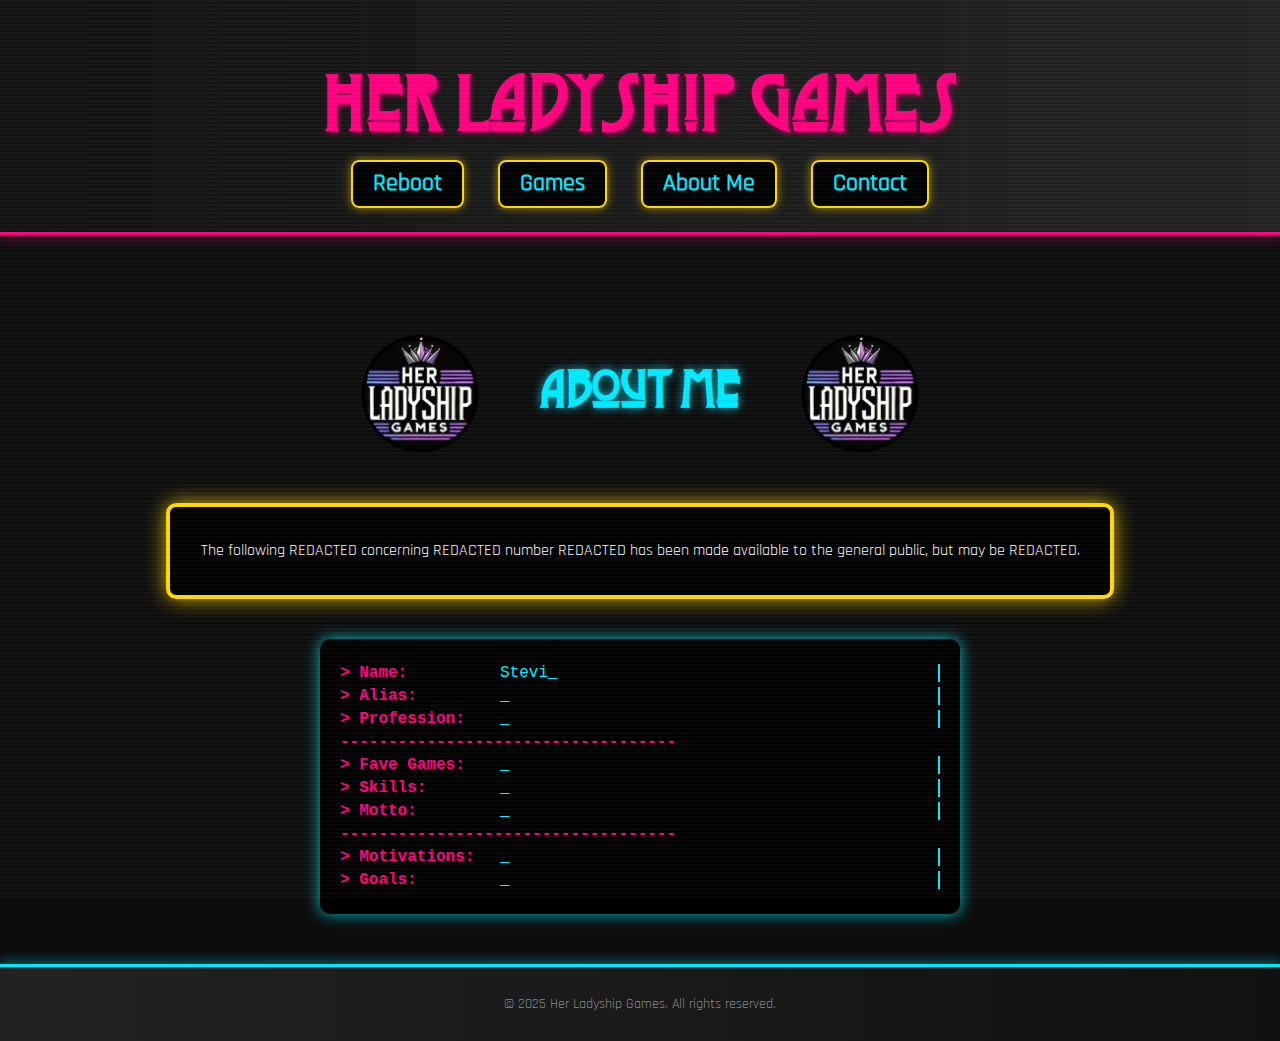
<file: about.html>
<!DOCTYPE html>
<html lang="en">

<head>
    <meta charset="UTF-8">
    <meta name="viewport" content="width=device-width, initial-scale=1.0">
    <title>About Me - Her Ladyship Games</title>
    <link rel="stylesheet" href="css/main.css">
</head>

<body>
    <header>
        <h1 class="title">Her Ladyship Games</h1>
        <nav>
            <ul>
                <li><a href="index.html">Reboot</a></li>
                <li><a href="games.html">Games</a></li>
                <li><a href="about.html">About Me</a></li>
                <li><a href="contact.html">Contact</a></li>
            </ul>
        </nav>
    </header>

    <section class="about-container">

        <div class="about-header">
            <div class="spinning-wrapper left">
                <img src="assets/logo_sticker.png" alt="Spinning Logo" class="spinning-logo">
            </div>
            <h2 class="glowing-text">About Me</h2>
            <div class="spinning-wrapper right">
                <img src="assets/logo_sticker.png" alt="Spinning Logo" class="spinning-logo">
            </div>
        </div>
        
        <div class="gold-frame">
            <p>The following REDACTED concerning REDACTED number REDACTED has been made available to the general public, but may be REDACTED.</p>
        </div>

        <div class="bio-terminal" id="bio-container">
            <!-- from about-bio.js -->
        </div>
             
    </section>

    <footer>
        <p>&copy; 2025 Her Ladyship Games. All rights reserved.</p>
    </footer>

    <script src="js/about-bio.js"></script>

</body>
</html>
</file>
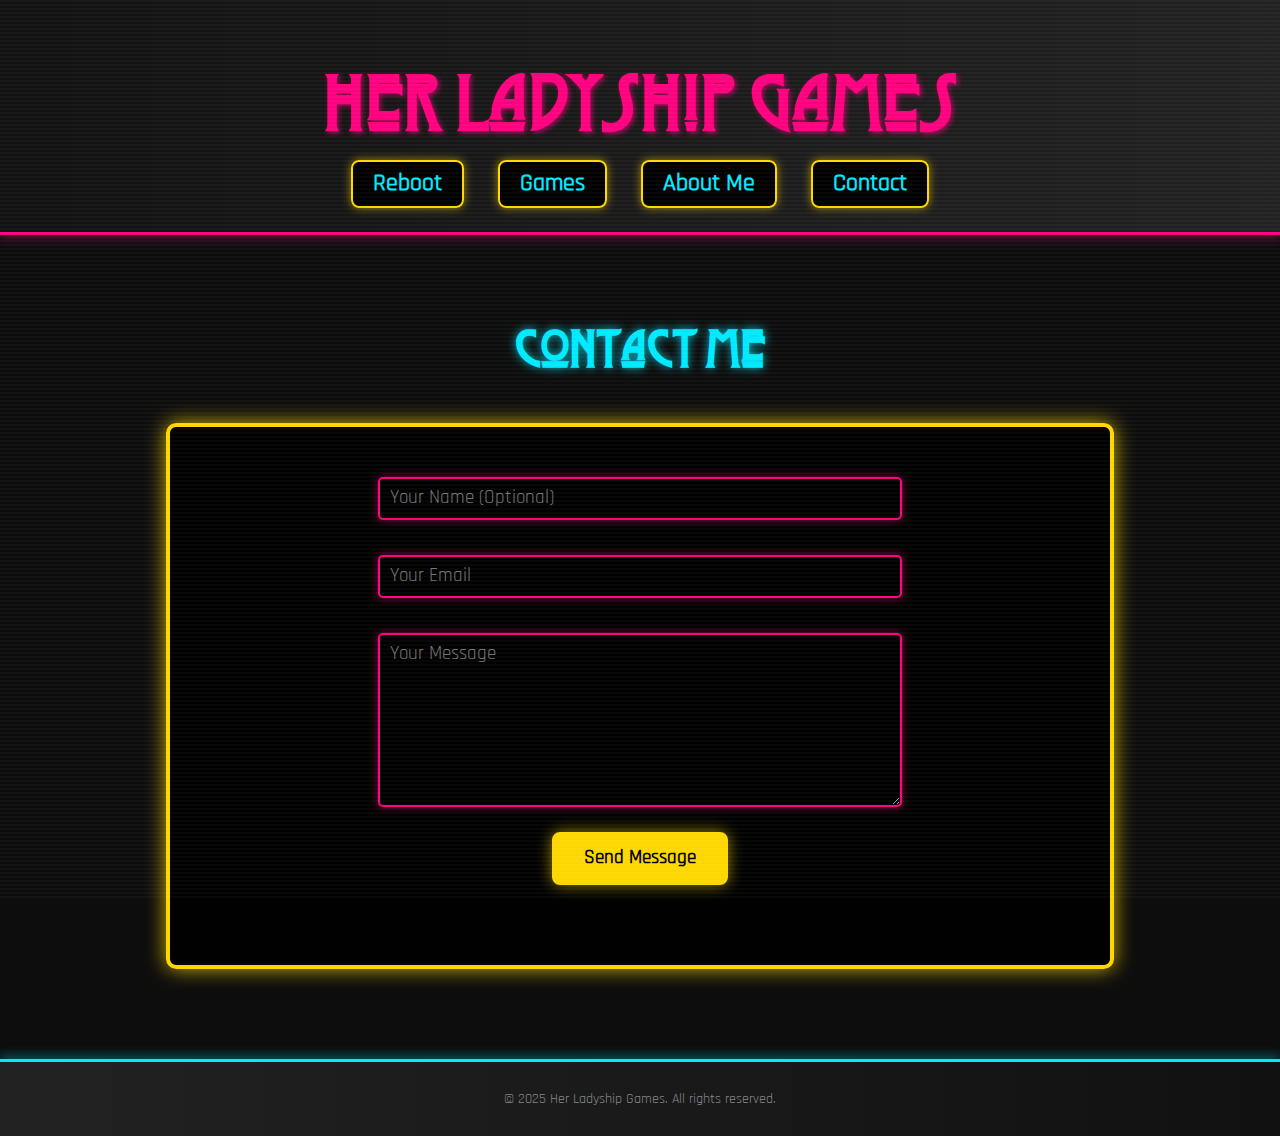
<file: contact.html>
<!DOCTYPE html>
<html lang="en">

<head>
    <meta charset="UTF-8">
    <meta name="viewport" content="width=device-width, initial-scale=1.0">
    <title>Contact - Her Ladyship Games</title>
    <link rel="stylesheet" href="css/main.css">
</head>

<body>
    <header>
        <h1 class="title">Her Ladyship Games</h1>
        <nav>
            <ul>
                <li><a href="index.html">Reboot</a></li>
                <li><a href="games.html">Games</a></li>
                <li><a href="about.html">About Me</a></li>
                <li><a href="contact.html">Contact</a></li>
            </ul>
        </nav>
    </header>

    <section class="contact-container">

        <h2 class="glowing-text">Contact Me</h2>

        <div class="gold-frame">
            <form id="contact-form">
                <input type="text" name="name" placeholder="Your Name (Optional)" class="contact-input">
                <input type="email" name="email" placeholder="Your Email" required class="contact-input">
                <textarea name="message" placeholder="Your Message" required class="contact-textarea"></textarea>
                <button type="submit" class="contact-button">Send Message</button>
            </form>
        </div>

    </section>

    <footer>
        <p>&copy; 2025 Her Ladyship Games. All rights reserved.</p>
    </footer>

    <script>
        document.getElementById("contact-form").addEventListener("submit", function(event) {
            event.preventDefault(); // Prevent default redirection
        
            const form = event.target;
            const formData = new FormData(form);
        
            fetch("https://formspree.io/f/xkgjgdql", {
                method: "POST",
                body: formData,
                headers: { "Accept": "application/json" }
            }).then(response => {
                if (response.ok) {
                    window.location.href = "thank-you.html"; // Redirect to home page
                } else {
                    alert("Something went wrong. Please try again.");
                }
            }).catch(error => alert("Error: " + error));
        });
    </script>
    
</body>
</html>
</file>
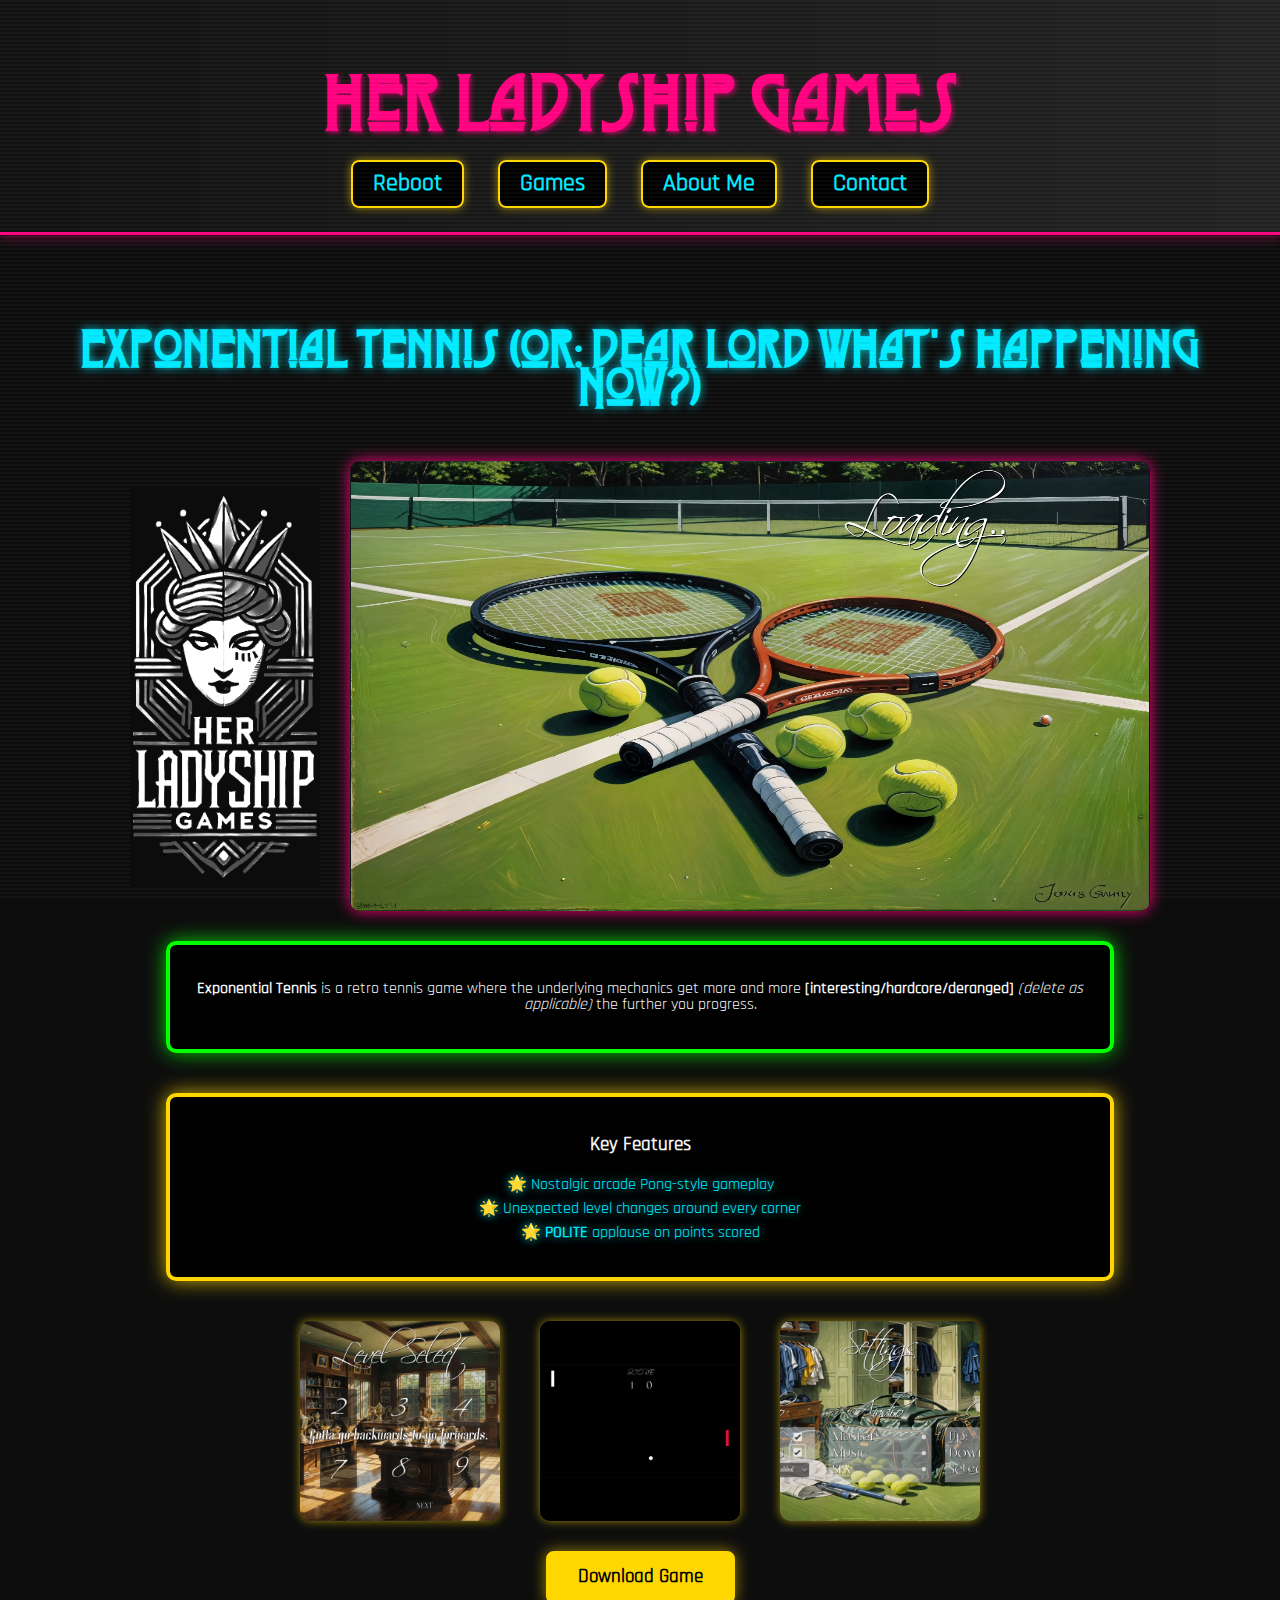
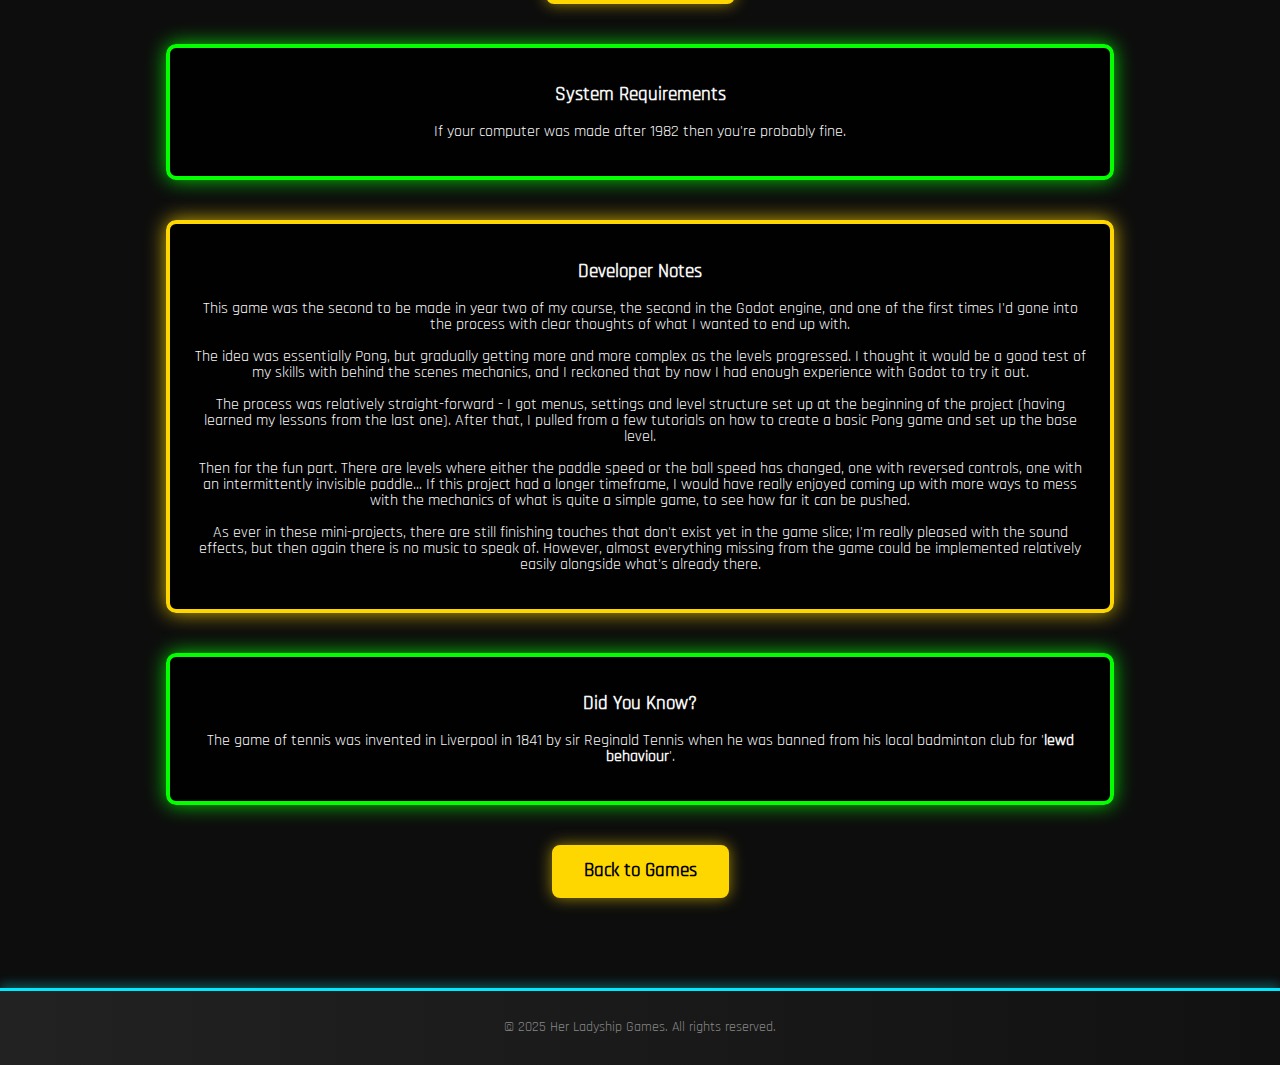
<file: game2.html>
<!DOCTYPE html>
<html lang="en">

<head>
    <meta charset="UTF-8">
    <meta name="viewport" content="width=device-width, initial-scale=1.0">
    <title>Exponential Tennis - Her Ladyship Games</title>
    <link rel="stylesheet" href="css/main.css">
</head>

<body>
    <header>
        <h1 class="title">Her Ladyship Games</h1>
        <nav>
            <ul>
                <li><a href="index.html">Reboot</a></li>
                <li><a href="games.html">Games</a></li>
                <li><a href="about.html">About Me</a></li>
                <li><a href="contact.html">Contact</a></li>
            </ul>
        </nav>
    </header>

    <section class="game-page-container">

        <h2 class="glowing-text">Exponential Tennis (or: Dear Lord What's Happening Now?)</h2>

        <div class="game-media-container">
            <img src="assets/logo3.png" alt="Her Ladyship Logo" class="game-logo">
            <video class="game-video" autoplay loop muted>
            <source src="assets/tennis_vid.mp4" type="video/mp4">
            Your browser does not support the video tag.
            </video>
        </div>

        <div class="lime-frame">
            <p><strong>Exponential Tennis</strong> is a retro tennis game where the underlying mechanics get more and more <strong>[interesting/hardcore/deranged]</strong> <em>(delete as applicable)</em> the further you progress.</p>
        </div>

        <div class="gold-frame">
            <h3>Key Features</h3>
            <ul class="game-features">
                <li>🌟 Nostalgic arcade Pong-style gameplay</li>
                <li>🌟 Unexpected level changes around every corner</li>
                <li>🌟 <strong>POLITE</strong> applause on points scored</li>
            </ul>
        </div>        

        <div class="game-screenshots">
            <img src="assets/tennis1.png" alt="Game Screenshot 1">
            <img src="assets/tennis2.png" alt="Game Screenshot 2">
            <img src="assets/tennis3.png" alt="Game Screenshot 3">
        </div>

        <a href="https://her-ladyship.itch.io/exponential-tennisv2" class="contact-button" target="_blank">Download Game</a>

        <div class="lime-frame">
            <h3>System Requirements</h3>
            <p>If your computer was made after 1982 then you're probably fine.</p>
        </div>

        <div class="gold-frame">
            <h3>Developer Notes</h3>
            <p>This game was the second to be made in year two of my course, the second in the Godot engine, and one of the first times I'd gone into the process with clear thoughts of what I wanted to end up with.</p>
            <p>The idea was essentially Pong, but gradually getting more and more complex as the levels progressed. I thought it would be a good test of my skills with behind the scenes mechanics, and I reckoned that by now I had enough experience with Godot to try it out.</p>
            <p>The process was relatively straight-forward - I got menus, settings and level structure set up at the beginning of the project (having learned my lessons from the last one). After that, I pulled from a few tutorials on how to create a basic Pong game and set up the base level.</p>
            <p>Then for the fun part. There are levels where either the paddle speed or the ball speed has changed, one with reversed controls, one with an intermittently invisible paddle... If this project had a longer timeframe, I would have really enjoyed coming up with more ways to mess with the mechanics of what is quite a simple game, to see how far it can be pushed.</p>
            <p>As ever in these mini-projects, there are still finishing touches that don't exist yet in the game slice; I'm really pleased with the sound effects, but then again there is no music to speak of. However, almost everything missing from the game could be implemented relatively easily alongside what's already there.</p>
        </div>

        <div class="lime-frame">
            <h3>Did You Know?</h3>
            <p>The game of tennis was invented in Liverpool in 1841 by sir Reginald Tennis when he was banned from his local badminton club for '<strong>lewd behaviour</strong>'.</p>
        </div>

        <a href="games.html" class="contact-button">Back to Games</a>

    </section>

    <footer>
        <p>&copy; 2025 Her Ladyship Games. All rights reserved.</p>
    </footer>
    
</body>
</html>
</file>
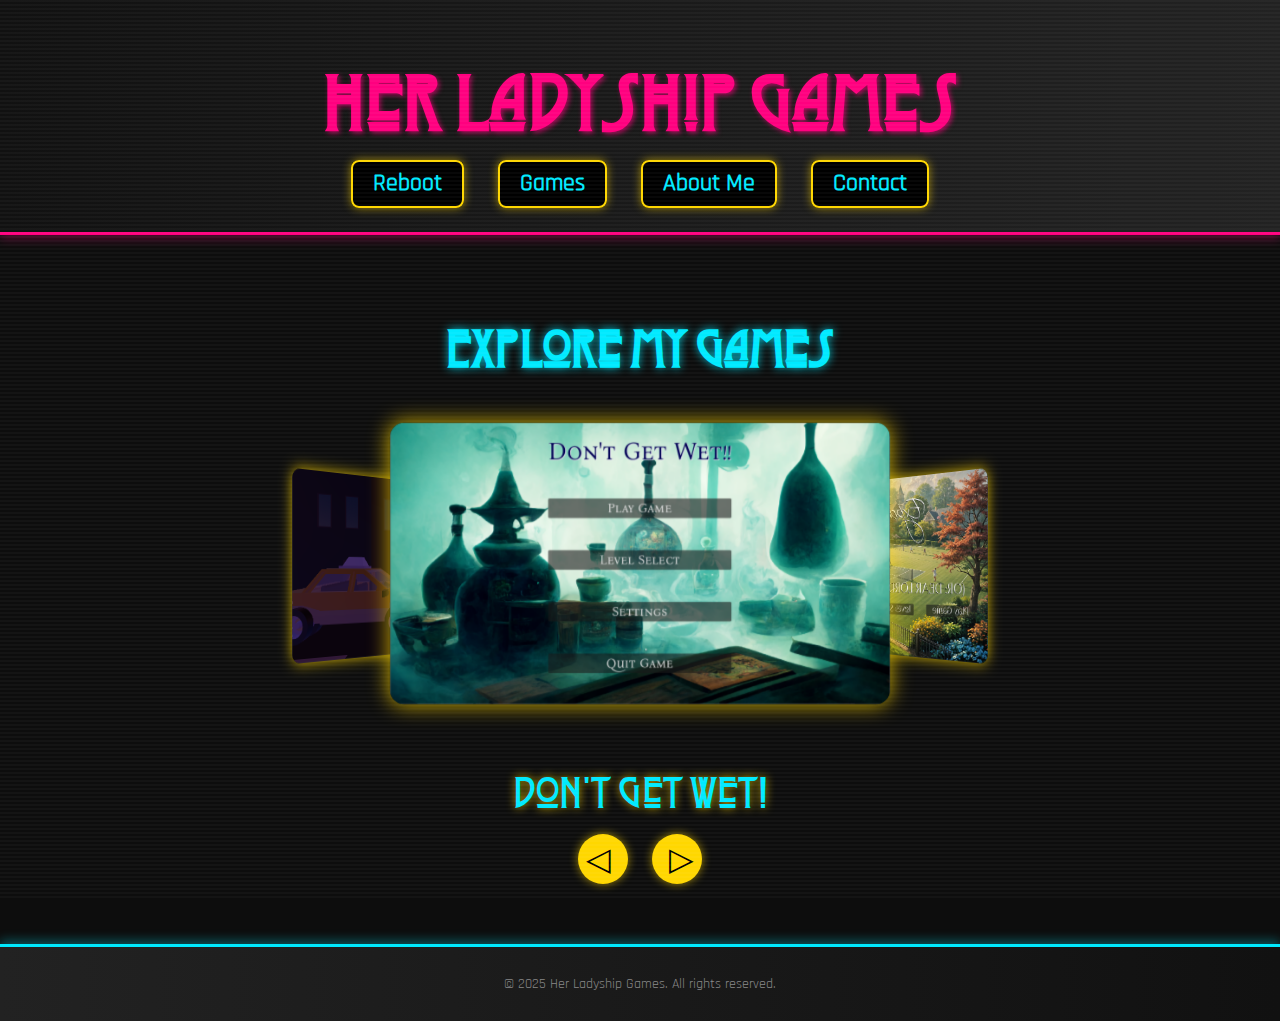
<file: games.html>
<!DOCTYPE html>
<html lang="en">

<head>
    <meta charset="UTF-8">
    <meta name="viewport" content="width=device-width, initial-scale=1.0">
    <title>Games - Her Ladyship Games</title>
    <link rel="stylesheet" href="css/main.css">
</head>

<body>
    <header>
        <h1 class="title">Her Ladyship Games</h1>
        <nav>
            <ul>
                <li><a href="index.html">Reboot</a></li>
                <li><a href="games.html">Games</a></li>
                <li><a href="about.html">About Me</a></li>
                <li><a href="contact.html">Contact</a></li>
            </ul>
        </nav>
    </header>

    <section class="games-container">

        <h2 class="glowing-text">Explore My Games</h2>

        <div class="carousel">
            <div class="carousel-wrapper">
                <div class="carousel-item" data-title="Don't Get Wet!">
                    <a href="game1.html"><img src="assets/dont_get_wet.png" alt="Game 1"></a>
                </div>
                <div class="carousel-item" data-title="Exponential Tennis (or: Dear Lord What's Happening Now?)">
                    <a href="game2.html"><img src="assets/exponential.png" alt="Game 2"></a>
                </div>
                <div class="carousel-item" data-title="Sonder Reflections">
                    <a href="game3.html"><img src="assets/sonder.png" alt="Game 3"></a>
                </div>                
            </div>            
        </div>
        <div id="game-title" class="game-title"></div>
        <div class="carousel-buttons">
            <button class="carousel-button left" onclick="rotateCarousel(-1)">&#9665;</button>
            <button class="carousel-button right" onclick="rotateCarousel(1)">&#9655;</button>
        </div>

    </section>

    <footer>
        <p>&copy; 2025 Her Ladyship Games. All rights reserved.</p>
    </footer>

    <script src="js/carousel.js"></script>
    
</body>
</html>
</file>
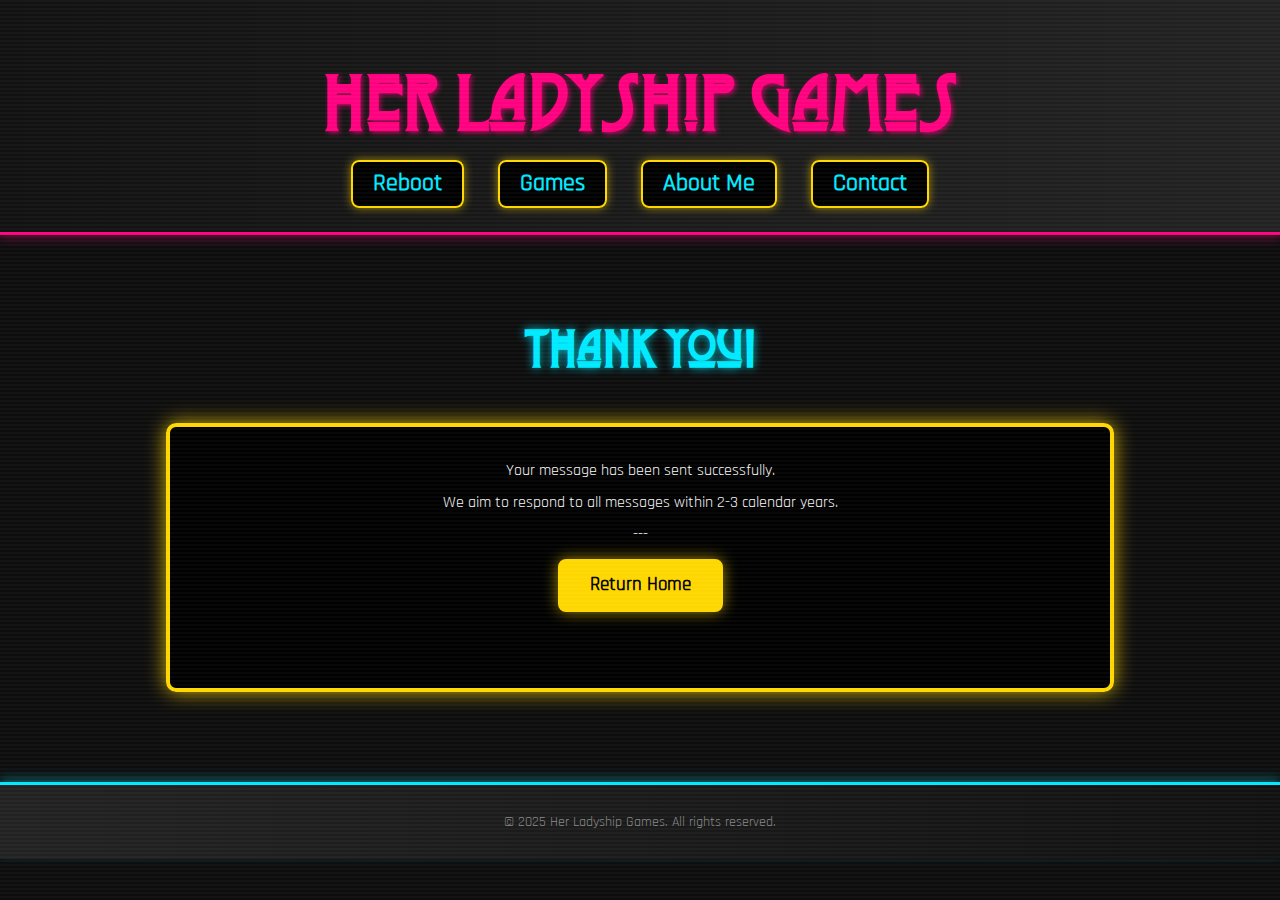
<file: thank-you.html>
<!DOCTYPE html>
<html lang="en">

<head>
    <meta charset="UTF-8">
    <meta name="viewport" content="width=device-width, initial-scale=1.0">
    <title>Thank You - Her Ladyship Games</title>
    <link rel="stylesheet" href="css/main.css">
</head>

<body>
    <header>
        <h1 class="title">Her Ladyship Games</h1>
        <nav>
            <ul>
                <li><a href="index.html">Reboot</a></li>
                <li><a href="games.html">Games</a></li>
                <li><a href="about.html">About Me</a></li>
                <li><a href="contact.html">Contact</a></li>
            </ul>
        </nav>
    </header>

    <section class="contact-container">

        <h2 class="glowing-text">Thank You!</h2>

        <div class="gold-frame">
            <p>Your message has been sent successfully.</p>
            <p>We aim to respond to all messages within 2-3 calendar years.</p>
            <p>---</p>
            <p><a href="home.html" class="contact-button">Return Home</a></p>
        </div>

    </section>

    <footer>
        <p>&copy; 2025 Her Ladyship Games. All rights reserved.</p>
    </footer>
    
</body>
</html>
</file>
<file: css/main.css>
/* main.css - Unified Stylesheet */

/* CUSTOM FONTS */
@font-face {
    font-family: 'DyerArtsAndCrafts';
    src: url('../fonts/Dyer Arts and Crafts.ttf') format('truetype');
}

@font-face {
    font-family: 'Rajdhani';
    src: url('../fonts/Rajdhani-Regular.ttf') format('truetype');
}

/* GENERAL STYLES */
body {
    background-color: #0d0d0d;
    color: #f5f5f5;
    font-family: 'Rajdhani', sans-serif;
    margin: 0;
    padding: 0;
    position: relative;
    animation: fadeInPage 1.5s ease-in-out;
}

body::before {
    content: "";
    position: fixed;
    top: 0;
    left: 0;
    width: 100%;
    height: 100%;
    background: repeating-linear-gradient(
        rgba(255, 255, 255, 0.03) 0px, 
        rgba(255, 255, 255, 0.03) 2px, 
        transparent 2px, 
        transparent 4px
    );
    pointer-events: none;
    animation: scanlineMove 0.3s infinite linear;
    z-index: 1;
}

/* KEYFRAMES */
@keyframes fadeInPage {
    from { opacity: 0; }
    to { opacity: 1; }
}

@keyframes scanlineMove {
    0% { transform: translateY(0px); }
    100% { transform: translateY(2px); }
}

@keyframes flicker {
    0% { opacity: 1; }
    50% { opacity: 0.8; }
    100% { opacity: 1; }
}

@keyframes glitch {
    0% { text-shadow: 2px 2px #ff007f, -2px -2px #00eaff; }
    50% { text-shadow: -2px -2px #ff007f, 2px 2px #00eaff; }
    100% { text-shadow: 2px -2px #ff007f, -2px 2px #00eaff; }
}

@keyframes cursor-blink {
    50% { opacity: 0; }
}

@keyframes spin {
    0% { transform: rotateY(0deg); }
    100% { transform: rotateY(360deg); }
}

@keyframes counter-spin {
    0% { transform: rotateY(0deg); }
    100% { transform: rotateY(-360deg); }
}

@keyframes spin {
    0% { transform: rotateY(0deg); }
    100% { transform: rotateY(360deg); }
}

/* HEADER */
header {
    background: linear-gradient(90deg, #111, #222);
    padding: 20px;
    text-align: center;
    border-bottom: 3px solid #ff007f;
    box-shadow: 0px 4px 10px rgba(255, 0, 127, 0.3);
}

.title {
    font-family: 'DyerArtsAndCrafts', sans-serif;
    font-size: 4.5em;
    color: #ff007f;
    text-shadow: 2px 2px 5px rgba(255, 0, 127, 0.6);
}

nav ul {
    list-style-type: none;
    padding: 0;
    text-align: center;
}

nav ul li {
    display: inline;
    margin: 0 15px;
}

nav ul li a {
    text-decoration: none;
    color: #00eaff;
    font-size: 1.5em;
    font-weight: bold;
    transition: background 0.3s ease-in-out;
    padding: 10px 20px;
    border: 2px solid gold;
    border-radius: 8px;
    background: black;
    box-shadow: 0px 0px 10px rgba(255, 215, 0, 0.6);
}

nav ul li a:hover {
    background: gold;
    color: black;
    box-shadow: 0px 0px 15px rgba(255, 215, 0, 1);
}

/* FRAMES */
.gold-frame {
    display: block;
    padding: 20px;
    border: 4px solid gold;
    border-radius: 10px;
    background: rgba(0, 0, 0, 0.9);
    box-shadow: 0px 0px 20px rgba(255, 215, 0, 0.8);
    width: 80%;
    max-width: 900px;
    margin: 0 auto 40px auto;
    text-align: center;
}

.lime-frame {
    display: block;
    padding: 20px;
    border: 4px solid rgb(4, 255, 0);
    border-radius: 10px;
    background: rgba(0, 0, 0, 0.9);
    box-shadow: 0px 0px 20px rgba(4, 255, 0, 0.8);
    width: 80%;
    max-width: 900px;
    margin: 0 auto 40px auto;
    text-align: center;
}

/* VARIOUS TEXT STYLES */
.glowing-text {
    font-family: 'DyerArtsAndCrafts', sans-serif;
    font-size: 3em;
    color: #00eaff;
    text-shadow: 0px 0px 10px rgba(0, 234, 255, 0.8);
    animation: flicker 1.5s infinite alternate;
    margin-bottom: 60px;
    text-align: center;
}

.glitch-text {
    display: inline-block;
    animation: glitch 0.5s infinite alternate;
}

/* FANCY BUTTON */
.contact-button {
    width: fit-content;
    margin-bottom: 40px;
}

.contact-button, 
.contact-button a {
    display: inline-block;
    padding: 15px 30px;
    font-size: 1.2em;
    font-weight: bold;
    color: black;
    background: gold;
    border: 2px solid gold;
    border-radius: 8px;
    cursor: pointer;
    transition: all 0.3s ease-in-out;
    box-shadow: 0px 0px 15px rgba(255, 215, 0, 0.6);
    font-family: 'Rajdhani', sans-serif;
    text-decoration: none;
    text-align: center;
}

.contact-button:hover, 
.contact-button a:hover {
    background: #ff007f;
    color: white;
    box-shadow: 0px 0px 20px rgba(255, 0, 127, 1);
}

/* CONTACT FORM */
.contact-container {
    text-align: center;
    padding: 50px;
}

.gold-frame form {
    display: flex;
    flex-direction: column;
    align-items: center;
    gap: 15px;
    padding: 20px;
}

.contact-input, 
.contact-textarea {
    width: 90%;
    max-width: 500px;
    padding: 10px;
    margin: 10px 0;
    background: black;
    color: #00eaff;
    border: 2px solid #ff007f;
    font-size: 1.2em;
    font-family: 'Rajdhani', sans-serif;
    box-shadow: 0px 0px 10px rgba(255, 0, 127, 0.5);
    transition: all 0.3s ease-in-out;
    border-radius: 5px;
}

.contact-textarea {
    height: 150px;
    resize: vertical;
}

.contact-input:focus, 
.contact-textarea:focus {
    border-color: gold;
    box-shadow: 0px 0px 15px rgba(255, 215, 0, 0.8);
    outline: none;
}

/* HOME PAGE MAIN IMAGE */
.hero-image-container {
    width: 75%;
    max-width: 900px;
    padding: 15px;
    border: 6px solid rgb(4, 255, 0);
    box-shadow: 0px 0px 25px rgba(255, 215, 0, 0.8), 0px 0px 20px rgba(0, 234, 255, 0.5);
    background: black;
    position: relative;
    margin: 40px auto;
    text-align: center;
}

.hero-image {
    width: 100%;
    height: auto;
    display: block;
}

.hero-logo {
    position: absolute;
    bottom: -30px;
    right: -30px;
    width: 120px;
    height: 120px;
    border-radius: 50%;
    background: black;
    border: 4px solid #00eaff;
    box-shadow: 0px 0px 15px rgba(255, 215, 0, 0.8), 0px 0px 10px rgba(0, 234, 255, 0.6);
}

/* HOME PAGE FEATURED GAME  */
.featured-game-img {
    width: 100%;
    max-width: 300px;
    display: block;
    margin: 10px auto;
    border-radius: 10px;
    box-shadow: 0px 0px 10px rgba(255, 215, 0, 0.6);
}

.games-container {
    text-align: center;
    padding: 50px;
}

/* GAMES CAROUSEL */
.carousel {
    position: relative;
    width: 60vw;
    height: 300px;
    margin: 50px auto;
    perspective: 1000px;
    z-index: 2;
}

.carousel-wrapper {
    width: 100%;
    height: 100%;
    position: absolute;
    transform-style: preserve-3d;
    transition: transform 1s ease-in-out;
}

.carousel-item {
    position: absolute;
    width: 350px;
    height: 210px;
    left: 50%;
    top: 50%;
    transform-origin: center;
    transform: translate(-50%, -50%) rotateY(0deg) translateZ(400px);
    transition: transform 1s;
}

.carousel-item img {
    width: 100%;
    height: auto;
    border-radius: 10px;
    box-shadow: 0px 0px 15px rgba(255, 215, 0, 0.8);
}

.carousel-buttons {
    text-align: center;
    margin-top: 20px;
}

.carousel-button {
    display: inline-flex;
    align-items: center;
    width: 50px;
    height: 50px;
    background: gold;
    border: none;
    color: black;
    font-size: 2rem;
    padding: 5px;
    margin: 10px;
    cursor: pointer;
    border-radius: 50%;
    box-shadow: 0px 0px 10px rgba(255, 215, 0, 0.6);
    transition: all 0.3s ease-in-out;
}

.carousel-button.left {
    justify-content: flex-start;
    padding-left: 8px;
}

.carousel-button.right {
    justify-content: flex-end;
    padding-right: 8px;
}

.carousel-button:hover {
    background: #ff007f;
    color: white;
    box-shadow: 0px 0px 20px rgba(255, 0, 127, 1);
}

.left { left: 10px; }
.right { right: 10px; }

.game-title {
    font-family: 'DyerArtsAndCrafts', sans-serif;
    font-size: 2.5em;
    color: #00eaff;
    text-shadow: 0px 0px 10px rgba(255, 215, 0, 0.8);
    text-align: center;
    margin-top: 20px;
    opacity: 0;
    transition: opacity 0.5s ease-in-out;
}

/* GAME PAGES */
.game-page-container {
    text-align: center;
    padding: 50px;
}

.game-video-container {
    display: flex;
    justify-content: center;
    margin-bottom: 30px;
}

.game-media-container {
    display: flex;
    align-items: center;
    justify-content: center;
    gap: 30px;
    margin-bottom: 30px;
}

.game-logo {
    height: 100%;
    max-height: 400px;
    width: auto;
    z-index: 2;
}

.game-video {
    width: 75%;
    max-width: 800px;
    border-radius: 10px;
    box-shadow: 0px 0px 15px rgba(255, 0, 127, 1);
    position: relative;
    z-index: 2;
}

.lime-frame ul {
    list-style: none;
    padding: 0;
}

.lime-frame ul li {
    margin: 5px 0;
}

.game-screenshots {
    display: flex;
    justify-content: center;
    gap: 40px;
    margin: 30px 0;
}

.game-screenshots img {
    width: 200px;
    height: 200px;
    object-fit: cover;
    border-radius: 10px;
    box-shadow: 0px 0px 10px rgba(255, 215, 0, 0.6);
    transition: transform 0.3s ease-in-out;
    z-index: 2;
}

.game-screenshots img:hover {
    transform: scale(1.2);
}

.game-features {
    list-style: none;
    padding: 0;
    text-align: center;
}

.game-features li {
    margin: 5px 0;
    font-size: 1em;
    color: #00eaff;
    text-shadow: 0px 0px 10px rgba(0, 234, 255, 0.8);
}

/* ABOUT PAGE */
.about-header {
    display: flex;
    align-items: center;
    justify-content: center;
    gap: 60px;
    margin: 40px 0;
}

.about-container {
    text-align: center;
    padding: 50px;
}

.bio-terminal {
    font-family: "Courier New", monospace;
    background: black;
    color: #00eaff;
    padding: 20px;
    border-radius: 10px;
    box-shadow: 0px 0px 15px rgba(0, 234, 255, 0.8);
    max-width: 600px;
    margin: 0 auto;
    text-align: left;
}

.bio-terminal p {
    margin: 5px 0;
    display: flex;
    gap: 10px;
    align-items: flex-start;
    flex-wrap: wrap;
}

.prompt {
    color: #ff007f;
    font-weight: bold;
    min-width: 150px;
    text-align: left;
    flex-shrink: 0;
}

.typing {
    white-space: normal;
    word-wrap: break-word;
    overflow-wrap: break-word;
    display: inline-block;
    flex: 1;
    border-right: 2px solid #00eaff;
}

.bio-divider {
    color: #ff007f;
    text-align: center;
    font-weight: bold;
    margin: 10px 0;
}

.typing::after {
    content: "_";
    display: inline-block;
    animation: cursor-blink 1s infinite;
}

/* SPINNING LOGOS */
.spinning-wrapper {
    width: 120px;
    height: 120px;
    display: flex;
    justify-content: center;
    align-items: center;
    animation: spin 5s linear infinite;
    z-index: 2;
}

.spinning-logo {
    width: 100%;
    height: 100%;
    animation: counter-spin 5s linear infinite;
}

.spinning-wrapper.left {
    animation-direction: normal;
}

.spinning-wrapper.right {
    animation-direction: reverse;
}

/* FOOTER */
footer {
    background: linear-gradient(90deg, #222, #111);
    text-align: center;
    padding: 15px;
    font-size: 0.9em;
    color: #888;
    border-top: 3px solid #00eaff;
    box-shadow: 0px -4px 10px rgba(0, 234, 255, 0.3);
}
</file>
